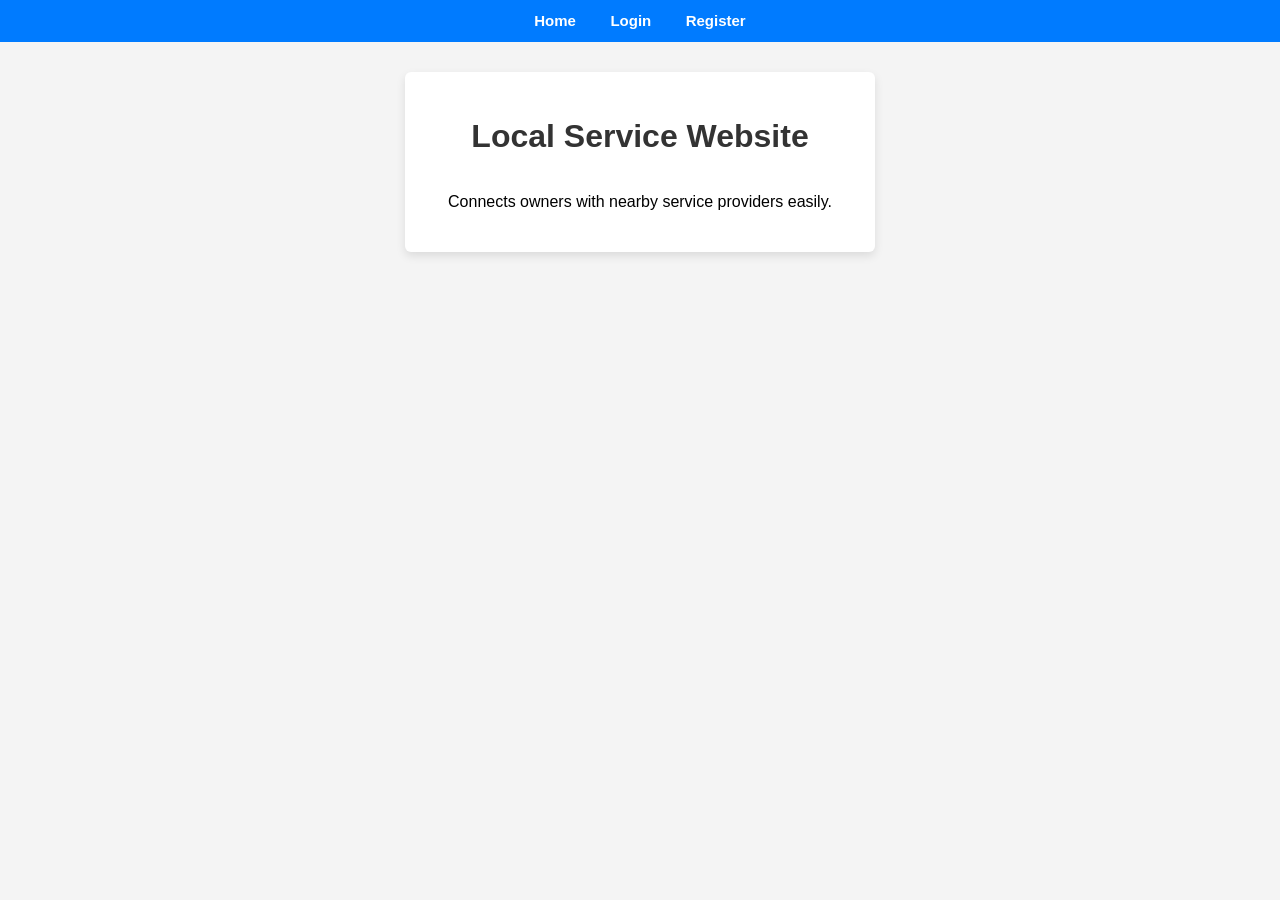
<file: index.html>
<!DOCTYPE html>
<html>
<head>
    <title>Local Service Website</title>
    <link rel="stylesheet" href="style.css">
</head>
<body>

<div class="nav">
    <a href="index.html">Home</a>
    <a href="login.html">Login</a>
    <a href="register.html">Register</a>
</div>

<div class="container">
    <h1>Local Service Website</h1>
    <p class="center">
        Connects owners with nearby service providers easily.
    </p>
</div>

</body>
</html>
</file>
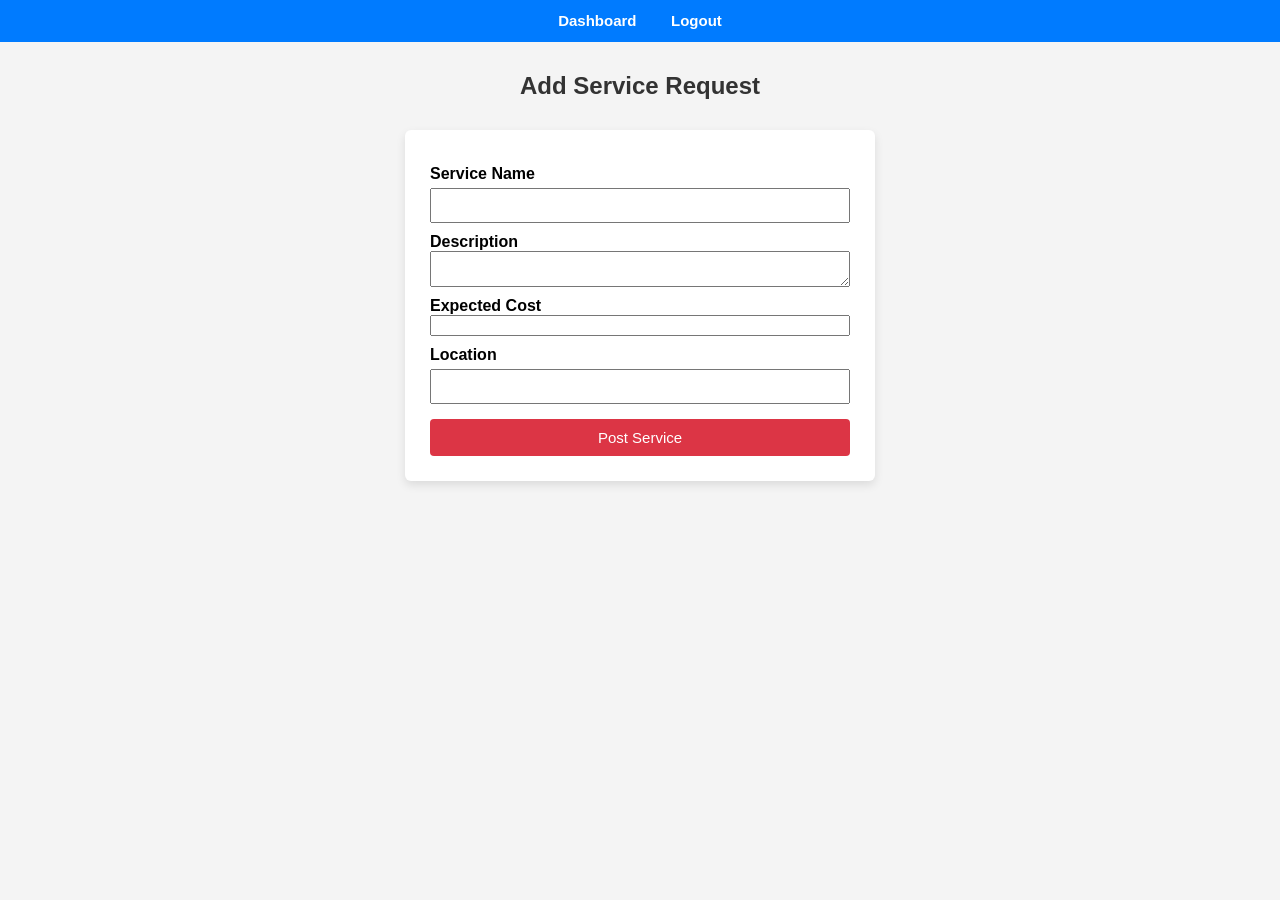
<file: add_service.html>
<!DOCTYPE html>
<html>
<head>
    <title>Add Service</title>
    <link rel="stylesheet" href="style.css">
</head>
<body>

<div class="nav">
    <a href="owner_dashboard.html">Dashboard</a>
    <a href="index.html">Logout</a>
</div>

<h2 class="page-title">Add Service Request</h2>

<form class="container" id="serviceForm">

    <label>Service Name</label>
    <input type="text" id="serviceName" name="serviceName">

    <label>Description</label>
    <textarea id="description" name="description"></textarea>

    <label>Expected Cost</label>
    <input type="number" id="cost" name="cost">

    <label>Location</label>
    <input type="text" id="location" name="location">

    <input type="hidden" name="ownerPhone" value="9390632322">

    <button type="submit" class="btn">Post Service</button>

</form>

<script>
document.getElementById("serviceForm").addEventListener("submit", function(e) {
    console.log("Form submitted");

  e.preventDefault();   // stops page reload

  const serviceName = document.getElementById("serviceName").value;
  const description = document.getElementById("description").value;
  const cost = document.getElementById("cost").value;
  const location = document.getElementById("location").value;

  fetch("http://localhost:3000/add-service", {
    method: "POST",
    headers: {
      "Content-Type": "application/json"
    },
    body: JSON.stringify({
      serviceName,
      description,
      cost,
      location,
      ownerPhone: "9390632322"
    })
  })
  .then(res => res.text())
  .then(msg => {
    alert(msg);
    document.getElementById("serviceForm").reset();
  });

});
</script>

</body>

</html>
</file>
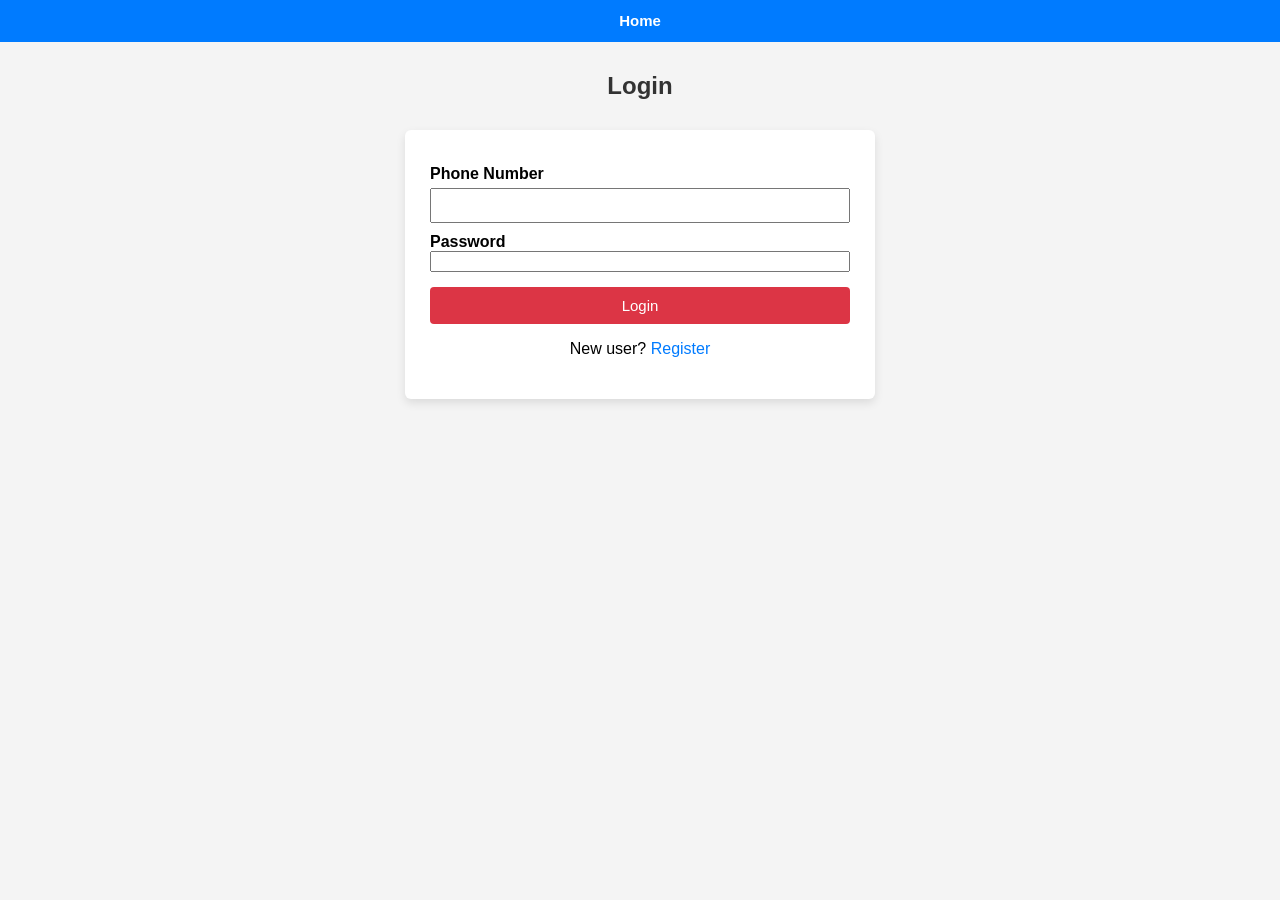
<file: login.html>
<!DOCTYPE html>
<html>
<head>
    <title>Login</title>
    <link rel="stylesheet" href="style.css">
</head>
<body>

<div class="nav">
    <a href="index.html">Home</a>
</div>

<h2 class="page-title">Login</h2>

<form class="container" method="POST" action="http://localhost:3000/login">
    <label>Phone Number</label>
    <input type="text" name="phone">

    <label>Password</label>
    <input type="password" name="password">

    <button class="btn">Login</button>

    <p class="center">
        New user? <a href="register.html">Register</a>
    </p>
</form>

</body>
</html>
</file>
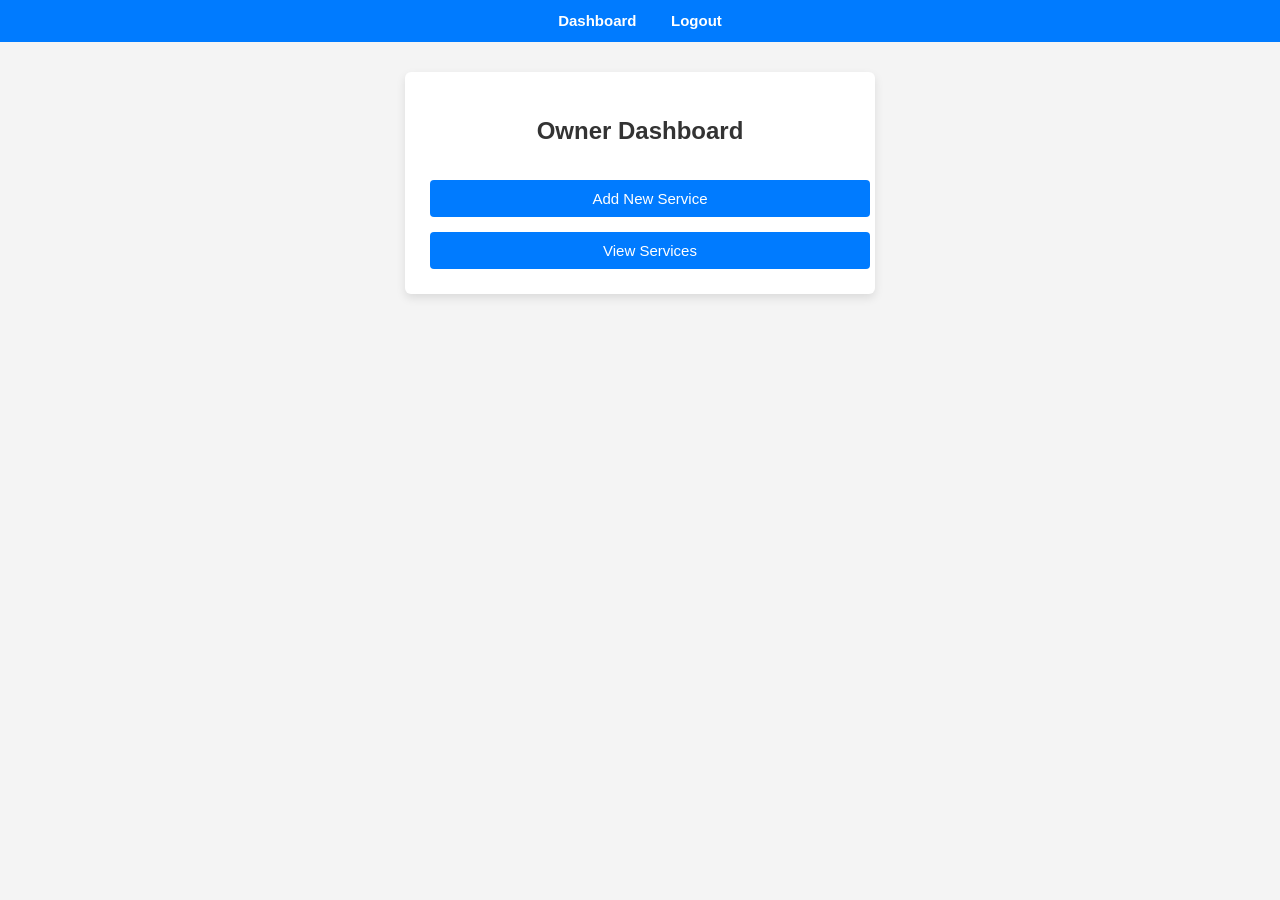
<file: owner_dashboard.html>
<!DOCTYPE html>
<html>
<head>
    <title>Owner Dashboard</title>
    <link rel="stylesheet" href="style.css">
</head>
<body>

<div class="nav">
    <a href="owner_dashboard.html">Dashboard</a>
    <a href="index.html">Logout</a>
</div>

<div class="container">
    <h2>Owner Dashboard</h2>
    <a href="add_service.html" class="btn">Add New Service</a>
    <a href="view_services.html" class="btn">View Services</a>
</div>
</body>
</html>
</file>
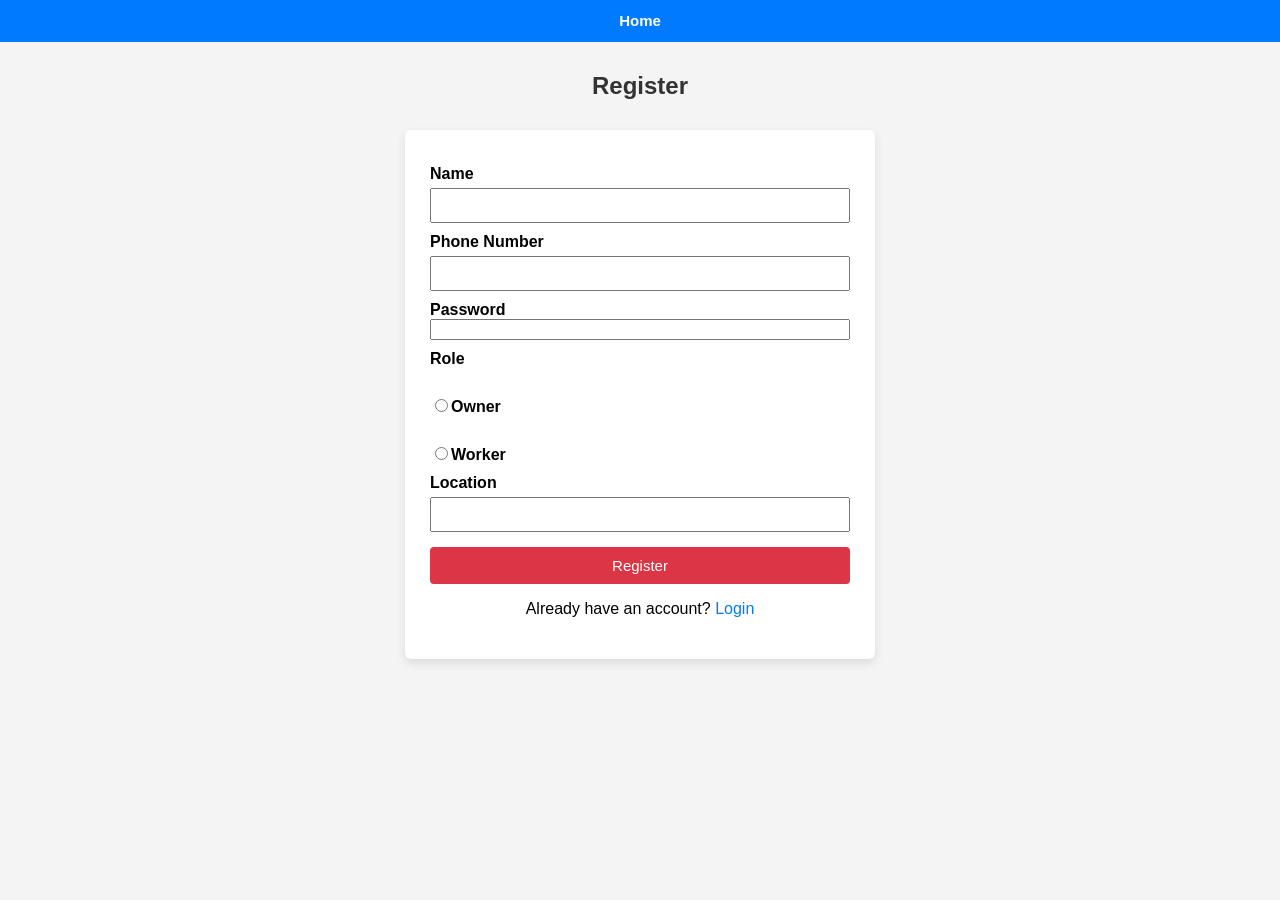
<file: register.html>
<!DOCTYPE html>
<html>
<head>
    <title>Register</title>
    <link rel="stylesheet" href="style.css">
</head>
<body>

<div class="nav">
    <a href="index.html">Home</a>
</div>

<h2 class="page-title">Register</h2>

<form class="container" method="POST" action="http://localhost:3000/register">
    <label>Name</label>
    <input type="text" name="name">

    <label>Phone Number</label>
    <input type="text" name="phone">

    <label>Password</label>
    <input type="password" name="password">
    <div class="radio-buttons">
        <label>Role</label><br/>
        <label for="role"><input type="radio" name="role">Owner</label><br>
        <label for="role"><input type="radio" name="role">Worker</label>
    </div>
    <label>Location</label>
    <input type="text" name="location">

    <button class="btn">Register</button>

    <p class="center">
        Already have an account? <a href="login.html">Login</a>
    </p>
</form>
</body>
</html>
</file>
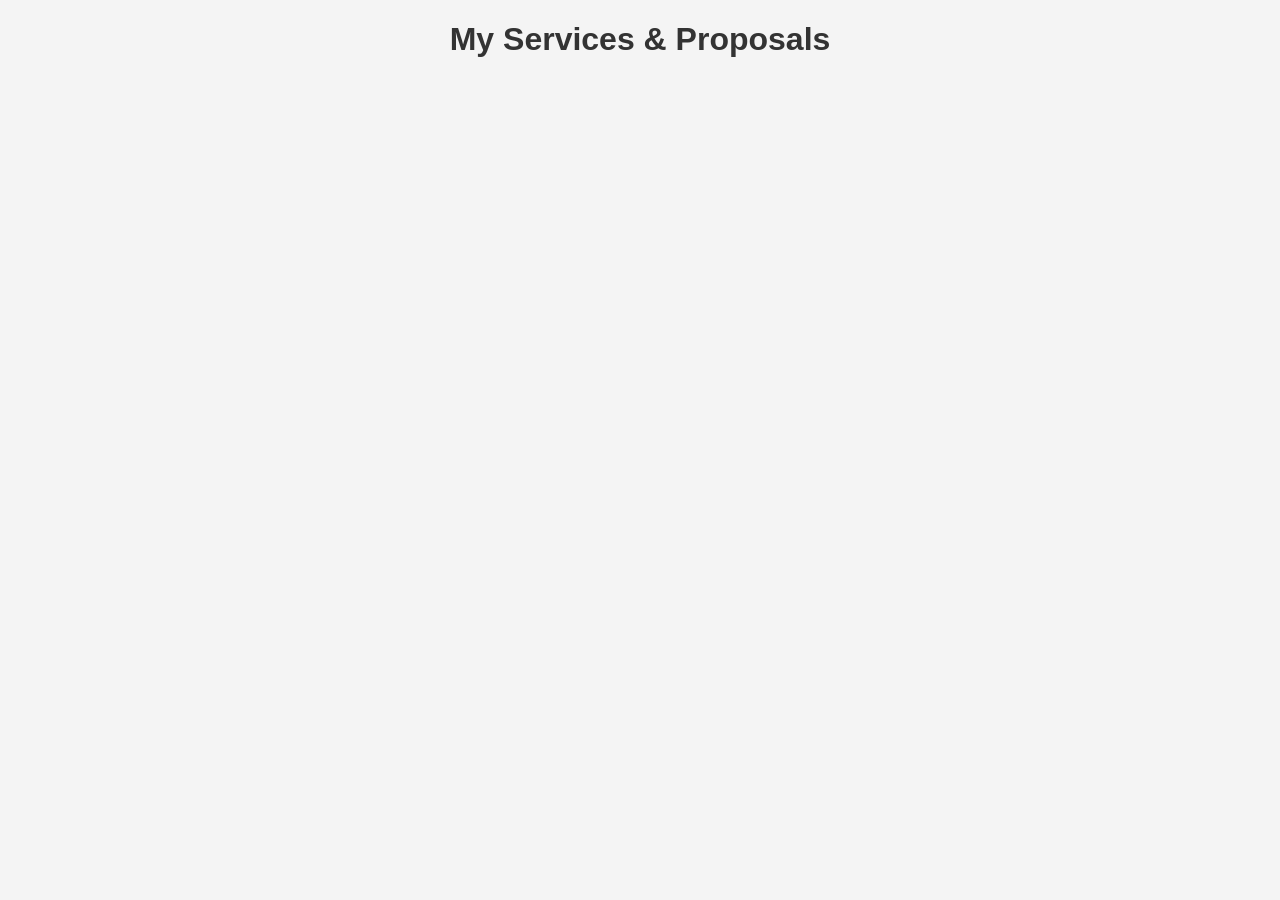
<file: view_services.html>
<!DOCTYPE html>
<html>
<head>
  <title>View Services</title>
  <link rel="stylesheet" href="style.css">
</head>
<body>

<h1>My Services & Proposals</h1>
<div id="servicesContainer"></div>
<script src="view_services.js"></script>
</body>
</html>
</file>
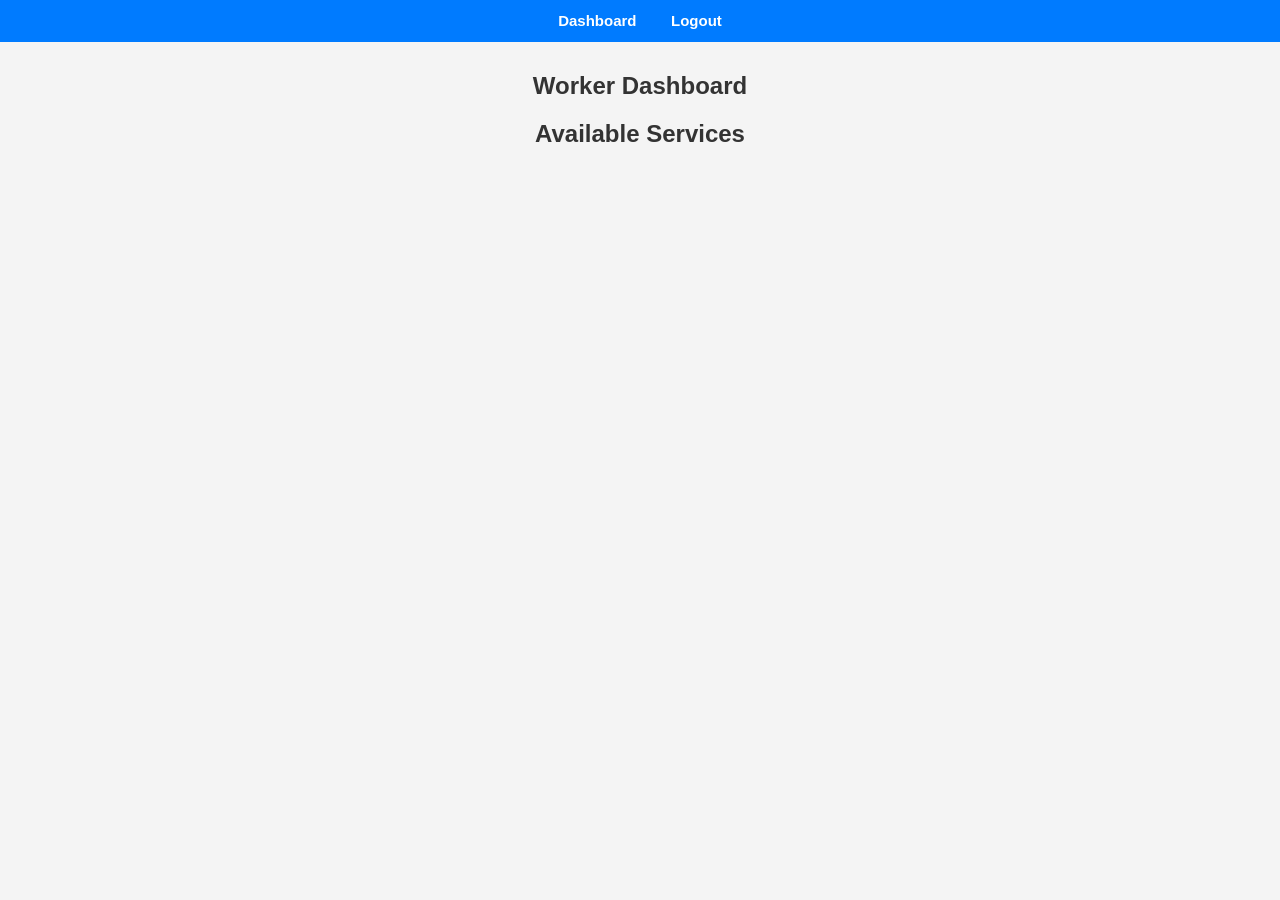
<file: worker_dashboard.html>
<!DOCTYPE html>
<html>
<head>
    <title>Worker Dashboard</title>
    <link rel="stylesheet" href="style.css">
</head>
<body>

<div class="nav">
    <a href="worker_dashboard.html">Dashboard</a>
    <a href="index.html">Logout</a>
</div>

<h2 class="page-title">Worker Dashboard</h2>

<h2>Available Services</h2>

<div id="servicesContainer"></div>

<script src="worker.js"></script>
</body>
</html>
</file>
<file: style.css>
/* ===== GLOBAL ===== */
body {
    font-family: Arial, sans-serif;
    background-color: #f4f4f4;
    margin: 0;
    padding: 0;
}

/* ===== NAV BAR ===== */
.nav {
    background: #007bff;
    padding: 12px;
    text-align: center;
}

.nav a {
    color: white;
    margin: 0 15px;
    font-weight: bold;
    font-size: 15px;
}

.nav a:hover {
    text-decoration: underline;
}

/* ===== HEADINGS ===== */
h1, h2, h3 {
    text-align: center;
    color: #333;
}

.page-title {
    margin-top: 30px;
}

/* ===== LINKS ===== */
a {
    text-decoration: none;
    color: #007bff;
}

a:hover {
    text-decoration: underline;
}

/* ===== CONTAINER ===== */
.container {
    background: white;
    padding: 25px;
    margin: 30px auto;
    width: 420px;
    border-radius: 6px;
    display: flex;
    flex-direction: column;
    box-shadow: 0 4px 10px rgba(0,0,0,0.1);
}

/* ===== FORMS ===== */
form label {
    display: block;
    margin-top: 10px;
    font-weight: bold;
}

input[type="text"],input[type="password"] textarea {
    width: 100%;
    padding: 8px;
    margin-top: 5px;
    box-sizing: border-box;
}

input:focus, textarea:focus {
    outline: none;
    border: 2px solid #007bff;
}

textarea {
    resize: vertical;
}

/* ===== BUTTONS ===== */
.btn {
    width: 100%;
    padding: 10px;
    background-color: #007bff;
    color: white;
    border: none;
    cursor: pointer;
    margin-top: 15px;
    border-radius: 4px;
    font-size: 15px;
    text-align: center;
}

.btn:hover {
    background-color: #0056b3;
}

/* ===== SERVICE CARD ===== */
.service-card {
    background: white;
    padding: 18px;
    margin: 20px auto;
    width: 460px;
    border-left: 5px solid #007bff;
    border-radius: 6px;
    box-shadow: 0 3px 8px rgba(0,0,0,0.1);
}

.service-card p {
    margin: 6px 0;
}

/* ===== CENTER TEXT ===== */
.center {
    text-align: center;
}
.card {
  background: #fff;
  padding: 15px;
  margin-bottom: 20px;
  border-radius: 6px;
  box-shadow: 0 2px 6px rgba(0,0,0,0.1);
}

.proposal {
  border-top: 1px solid #ddd;
  padding: 10px 0;
}

button {
  margin-right: 8px;
  padding: 6px 12px;
  border: none;
  border-radius: 4px;
  cursor: pointer;
}

button:first-of-type {
  background-color: #28a745;
  color: white;
}

button:last-of-type {
  background-color: #dc3545;
  color: white;
}
</file>
